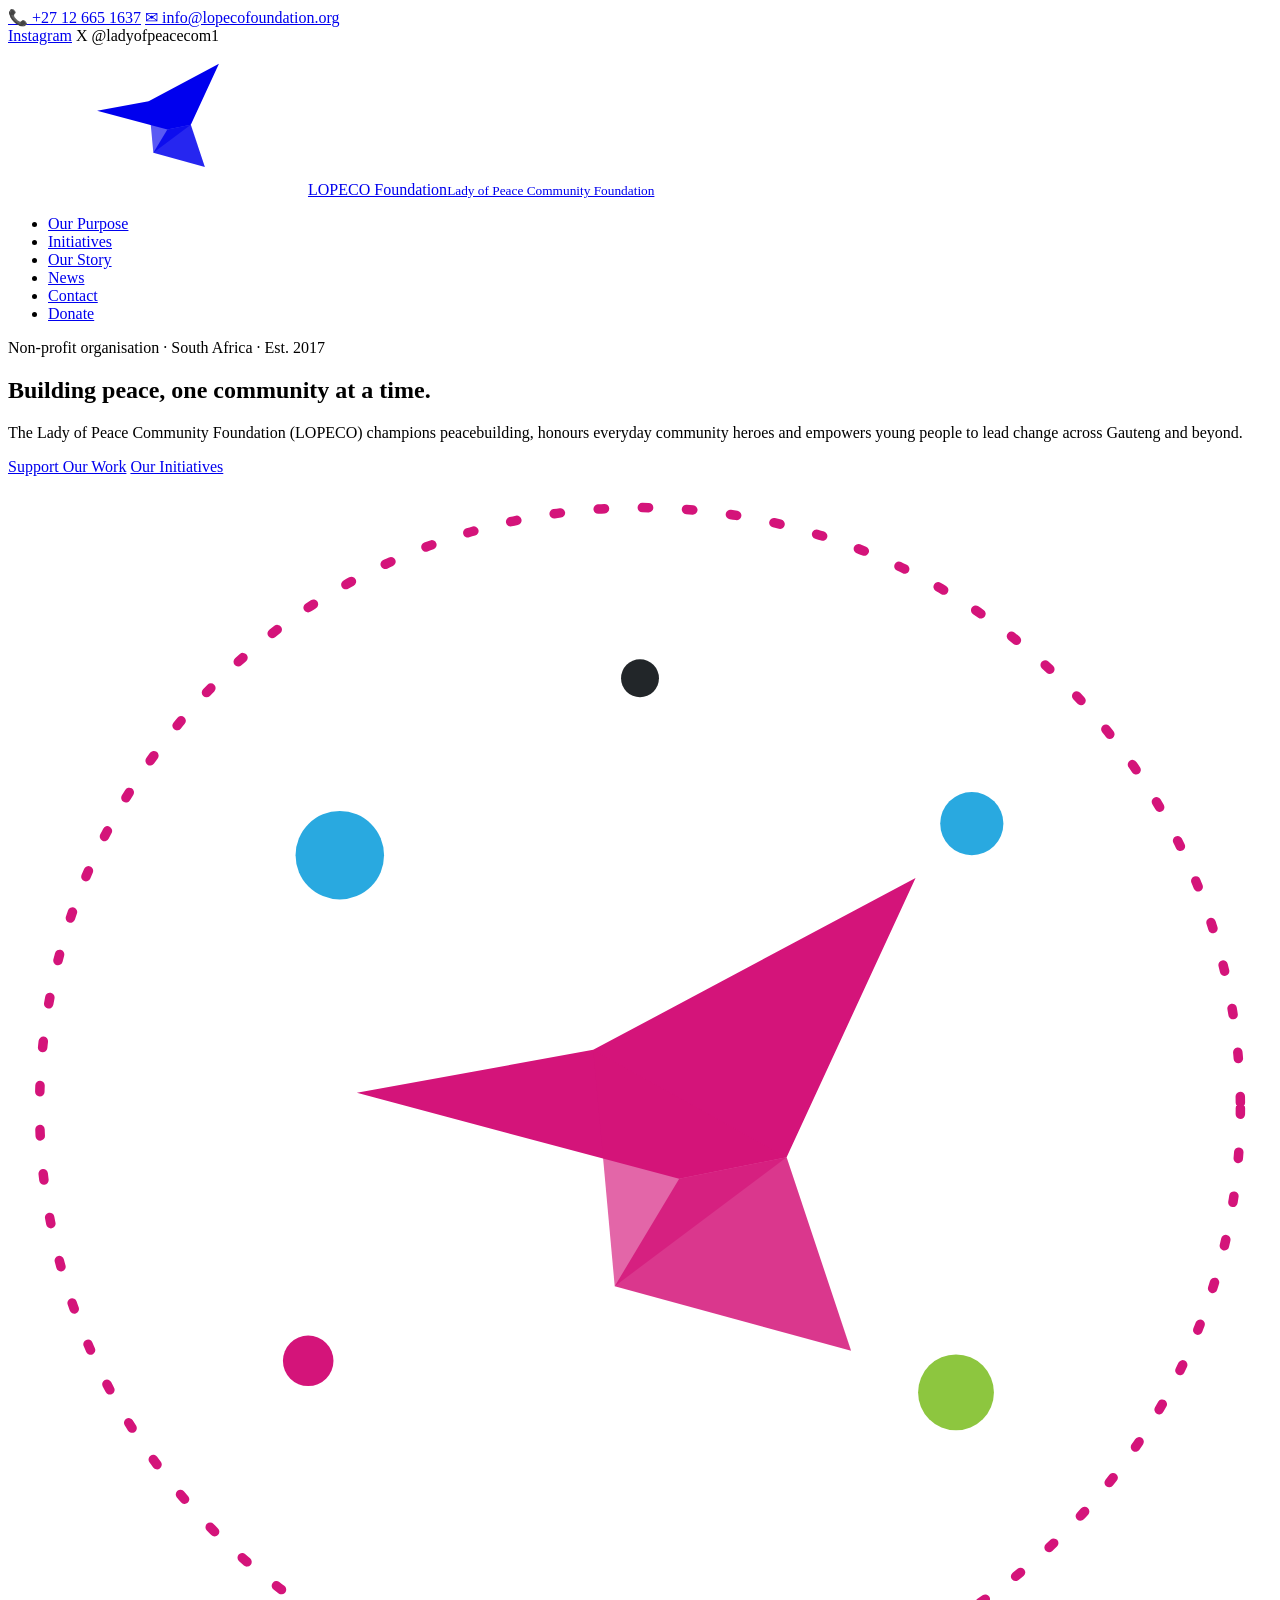
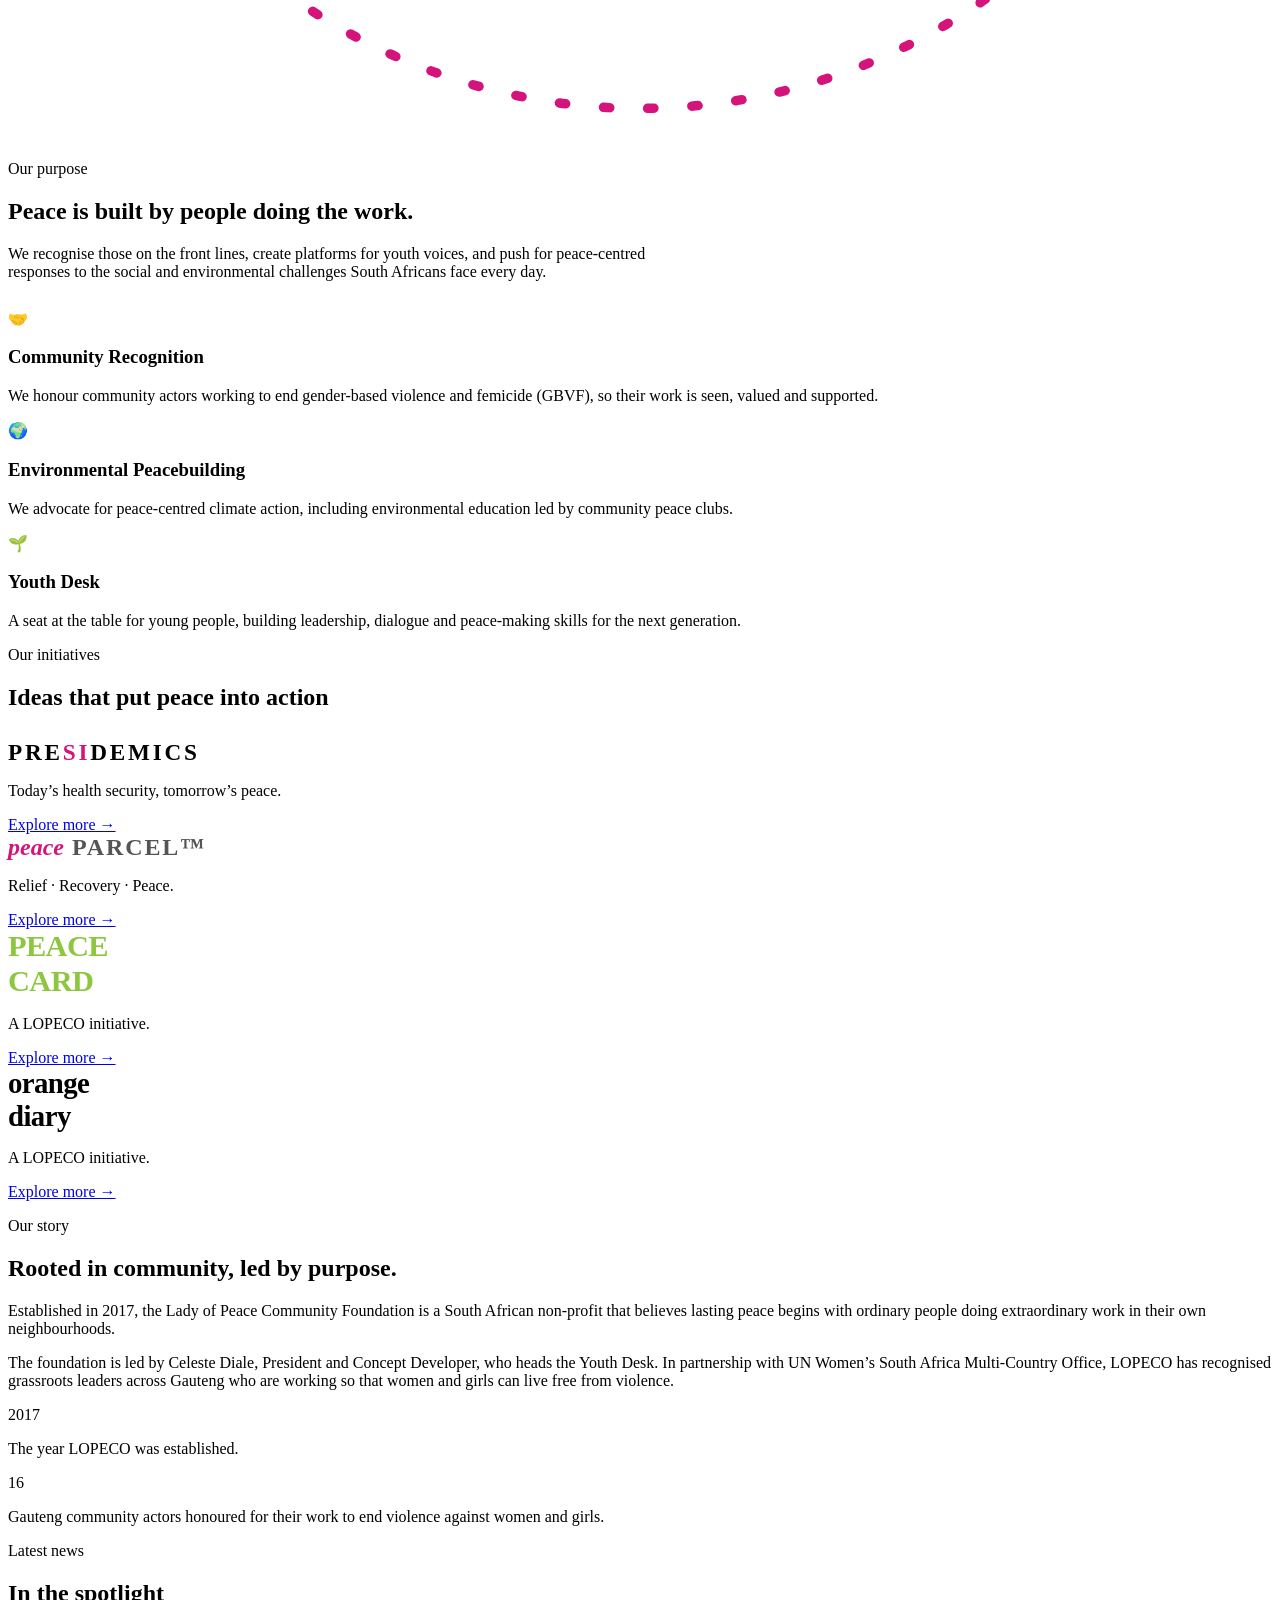
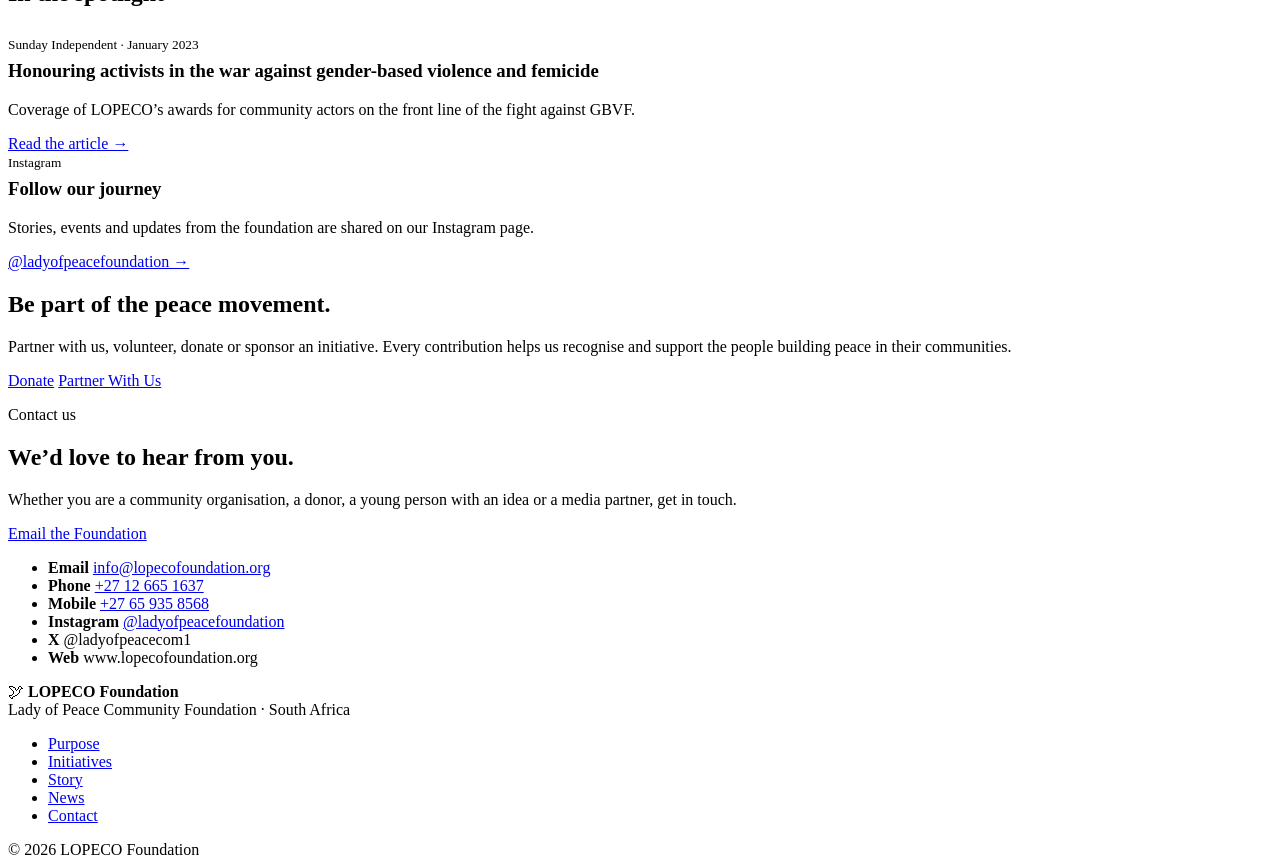
<file: LOPECO Foundation _ Lady of Peace Community Foundation.html>
<!DOCTYPE html>
<html lang="en">
<head>
<meta charset="utf-8">
<meta name="viewport" content="width=device-width, initial-scale=1, viewport-fit=cover">
<title>LOPECO Foundation | Lady of Peace Community Foundation</title>
<meta name="description" content="LOPECO Foundation (Lady of Peace Community Foundation) is a South African non-profit working on peacebuilding, community recognition and youth leadership.">
<link rel="preconnect" href="https://fonts.googleapis.com">
<link rel="preconnect" href="https://fonts.gstatic.com" crossorigin>

<link href="https://fonts.googleapis.com/css2?family=Poppins:wght@400;600;700;800&display=swap" rel="stylesheet">
</head>
<body>

<svg width="0" height="0" style="position:absolute" aria-hidden="true">
  <symbol id="dove" viewBox="0 0 64 64">
    <polygon fill="currentColor" points="6,28 28,24 58,8 46,34 36,36"/>
    <polygon fill="currentColor" opacity=".65" points="28,24 46,34 30,46"/>
    <polygon fill="currentColor" opacity=".85" points="30,46 36,36 46,34 52,52"/>
  </symbol>
</svg>

<div class="topbar">
  <div class="wrap">
    <div class="grp">
      <a href="tel:+27126651637">📞 +27 12 665 1637</a>
      <a href="mailto:info@lopecofoundation.org">✉ info@lopecofoundation.org</a>
    </div>
    <div class="grp">
      <a href="https://www.instagram.com/ladyofpeacefoundation/" rel="noopener">Instagram</a>
      <span>X @ladyofpeacecom1</span>
    </div>
  </div>
</div>

<header>
  <div class="wrap nav">
    <a class="brand" href="#top"><svg class="logo-dove" aria-hidden="true"><use href="#dove"/></svg><span>LOPECO Foundation<small>Lady of Peace Community Foundation</small></span></a>
    <nav aria-label="Main">
      <ul>
        <li><a href="#purpose">Our Purpose</a></li>
        <li><a href="#initiatives">Initiatives</a></li>
        <li><a href="#story">Our Story</a></li>
        <li><a href="#news">News</a></li>
        <li><a href="#contact">Contact</a></li>
        <li><a class="btn primary" href="#donate">Donate</a></li>
      </ul>
    </nav>
  </div>
</header>

<main id="top">
  <section class="hero">
    <div class="wrap">
      <div>
        <p class="eyebrow">Non-profit organisation · South Africa · Est. 2017</p>
        <h1>Building peace, one community at a time.</h1>
        <p class="lead">The Lady of Peace Community Foundation (LOPECO) champions peacebuilding, honours everyday community heroes and empowers young people to lead change across Gauteng and beyond.</p>
        <div class="btns">
          <a class="btn primary" href="#donate">Support Our Work</a>
          <a class="btn ghost" href="#initiatives">Our Initiatives</a>
        </div>
      </div>
      <svg class="badge" viewBox="0 0 400 400" role="img" aria-label="LOPECO origami dove">
        <circle cx="200" cy="200" r="190" fill="#fff"/>
        <circle cx="200" cy="200" r="190" fill="none" stroke="#d4147a" stroke-width="3" stroke-dasharray="2 12" stroke-linecap="round"/>
        <circle cx="105" cy="120" r="14" fill="#29a9e0"/><circle cx="305" cy="110" r="10" fill="#29a9e0"/>
        <circle cx="300" cy="290" r="12" fill="#8dc63f"/><circle cx="95" cy="280" r="8" fill="#d4147a"/>
        <circle cx="200" cy="64" r="6" fill="#222629"/>
        <g transform="translate(90 100) scale(3.4)" fill="#d4147a"><use href="#dove" width="64" height="64" style="color:#d4147a"/></g>
      </svg>
    </div>
  </section>
  <div class="strip"></div>

  <section id="purpose">
    <div class="wrap">
      <p class="eyebrow">Our purpose</p>
      <h2>Peace is built by people doing the work.</h2>
      <p style="max-width:680px;color:var(--muted)">We recognise those on the front lines, create platforms for youth voices, and push for peace-centred responses to the social and environmental challenges South Africans face every day.</p>
      <div class="grid" style="margin-top:28px">
        <article class="card"><span class="ico" aria-hidden="true">🤝</span><h3>Community Recognition</h3><p>We honour community actors working to end gender-based violence and femicide (GBVF), so their work is seen, valued and supported.</p></article>
        <article class="card"><span class="ico" aria-hidden="true">🌍</span><h3>Environmental Peacebuilding</h3><p>We advocate for peace-centred climate action, including environmental education led by community peace clubs.</p></article>
        <article class="card"><span class="ico" aria-hidden="true">🌱</span><h3>Youth Desk</h3><p>A seat at the table for young people, building leadership, dialogue and peace-making skills for the next generation.</p></article>
      </div>
    </div>
  </section>

  <section id="initiatives" class="alt">
    <div class="wrap">
      <p class="eyebrow">Our initiatives</p>
      <h2>Ideas that put peace into action</h2>
      <div class="grid" style="margin-top:28px">
        <article class="card init">
          <div class="wm" style="font-size:1.45rem;font-weight:800;letter-spacing:.12em">PRE<span style="color:#d4147a">SI</span>DEMICS</div>
          <div class="strip"></div>
          <p class="tag">Today’s health security, tomorrow’s peace.</p>
          <a class="more" href="mailto:info@lopecofoundation.org?subject=Presidemics">Explore more →</a>
        </article>
        <article class="card init">
          <div class="wm" style="font-size:1.5rem"><span><i style="color:#d4147a;font-weight:600">peace</i><b style="letter-spacing:.08em;color:#555"> PARCEL™</b></span></div>
          <div class="strip"></div>
          <p class="tag">Relief · Recovery · Peace.</p>
          <a class="more" href="mailto:info@lopecofoundation.org?subject=peaceParcel">Explore more →</a>
        </article>
        <article class="card init">
          <div class="wm" style="font-size:1.9rem;font-weight:800;text-transform:uppercase;color:#8dc63f;letter-spacing:-.02em">Peace<br>Card</div>
          <div class="strip"></div>
          <p class="tag">A LOPECO initiative.</p>
          <a class="more" href="mailto:info@lopecofoundation.org?subject=Peace%20Card">Explore more →</a>
        </article>
        <article class="card init">
          <div class="wm" style="font-size:1.8rem;font-weight:800;letter-spacing:-.02em">orange<br>diary</div>
          <div class="strip"></div>
          <p class="tag">A LOPECO initiative.</p>
          <a class="more" href="mailto:info@lopecofoundation.org?subject=Orange%20Diary">Explore more →</a>
        </article>
        <!-- Add a short description to each card once you have the copy -->
      </div>
    </div>
  </section>

  <section id="story">
    <div class="wrap two">
      <div>
        <p class="eyebrow">Our story</p>
        <h2>Rooted in community, led by purpose.</h2>
        <p>Established in 2017, the Lady of Peace Community Foundation is a South African non-profit that believes lasting peace begins with ordinary people doing extraordinary work in their own neighbourhoods.</p>
        <p>The foundation is led by Celeste Diale, President and Concept Developer, who heads the Youth Desk. In partnership with UN Women’s South Africa Multi-Country Office, LOPECO has recognised grassroots leaders across Gauteng who are working so that women and girls can live free from violence.</p>
      </div>
      <div>
        <div class="statcard"><div class="stat">2017</div><p>The year LOPECO was established.</p></div>
        <div class="statcard"><div class="stat">16</div><p>Gauteng community actors honoured for their work to end violence against women and girls.</p></div>
      </div>
    </div>
  </section>

  <section id="news" class="alt">
    <div class="wrap">
      <p class="eyebrow">Latest news</p>
      <h2>In the spotlight</h2>
      <div class="grid" style="margin-top:28px">
        <article class="card news">
          <small>Sunday Independent · January 2023</small>
          <h3 style="margin-top:.4em">Honouring activists in the war against gender-based violence and femicide</h3>
          <p>Coverage of LOPECO’s awards for community actors on the front line of the fight against GBVF.</p>
          <a class="more" href="https://iol.co.za/sundayindependent/news/2023-01-19-honouring-activists-in-the-war-against-gender-based-violence-and-femicide/" rel="noopener">Read the article →</a>
        </article>
        <article class="card news">
          <small>Instagram</small>
          <h3 style="margin-top:.4em">Follow our journey</h3>
          <p>Stories, events and updates from the foundation are shared on our Instagram page.</p>
          <a class="more" href="https://www.instagram.com/ladyofpeacefoundation/" rel="noopener">@ladyofpeacefoundation →</a>
        </article>
      </div>
    </div>
  </section>

  <section id="donate" class="cta">
    <div class="wrap">
      <h2>Be part of the peace movement.</h2>
      <p>Partner with us, volunteer, donate or sponsor an initiative. Every contribution helps us recognise and support the people building peace in their communities.</p>
      <div class="btns">
        <a class="btn white" href="mailto:info@lopecofoundation.org?subject=Donation%20enquiry">Donate</a>
        <a class="btn outline-w" href="mailto:info@lopecofoundation.org?subject=Partnership%20enquiry">Partner With Us</a>
      </div>
      <!-- Replace the Donate link with banking details or a payment page when available -->
    </div>
  </section>

  <section id="contact">
    <div class="wrap two">
      <div>
        <p class="eyebrow">Contact us</p>
        <h2>We’d love to hear from you.</h2>
        <p>Whether you are a community organisation, a donor, a young person with an idea or a media partner, get in touch.</p>
        <a class="btn primary" href="mailto:info@lopecofoundation.org">Email the Foundation</a>
      </div>
      <ul class="contact-list card">
        <li><b>Email</b> <a href="mailto:info@lopecofoundation.org">info@lopecofoundation.org</a></li>
        <li><b>Phone</b> <a href="tel:+27126651637">+27 12 665 1637</a></li>
        <li><b>Mobile</b> <a href="tel:+27659358568">+27 65 935 8568</a></li>
        <li><b>Instagram</b> <a href="https://www.instagram.com/ladyofpeacefoundation/" rel="noopener">@ladyofpeacefoundation</a></li>
        <li><b>X</b> @ladyofpeacecom1</li>
        <li><b>Web</b> www.lopecofoundation.org</li>
      </ul>
    </div>
  </section>
</main>

<div class="strip"></div>
<footer>
  <div class="wrap">
    <div>🕊 <b>LOPECO Foundation</b><br>Lady of Peace Community Foundation · South Africa</div>
    <ul>
      <li><a href="#purpose">Purpose</a></li><li><a href="#initiatives">Initiatives</a></li><li><a href="#story">Story</a></li><li><a href="#news">News</a></li><li><a href="#contact">Contact</a></li>
    </ul>
    <div>© 2026 LOPECO Foundation</div>
  </div>
</footer>

</body>
</html>
</file>
